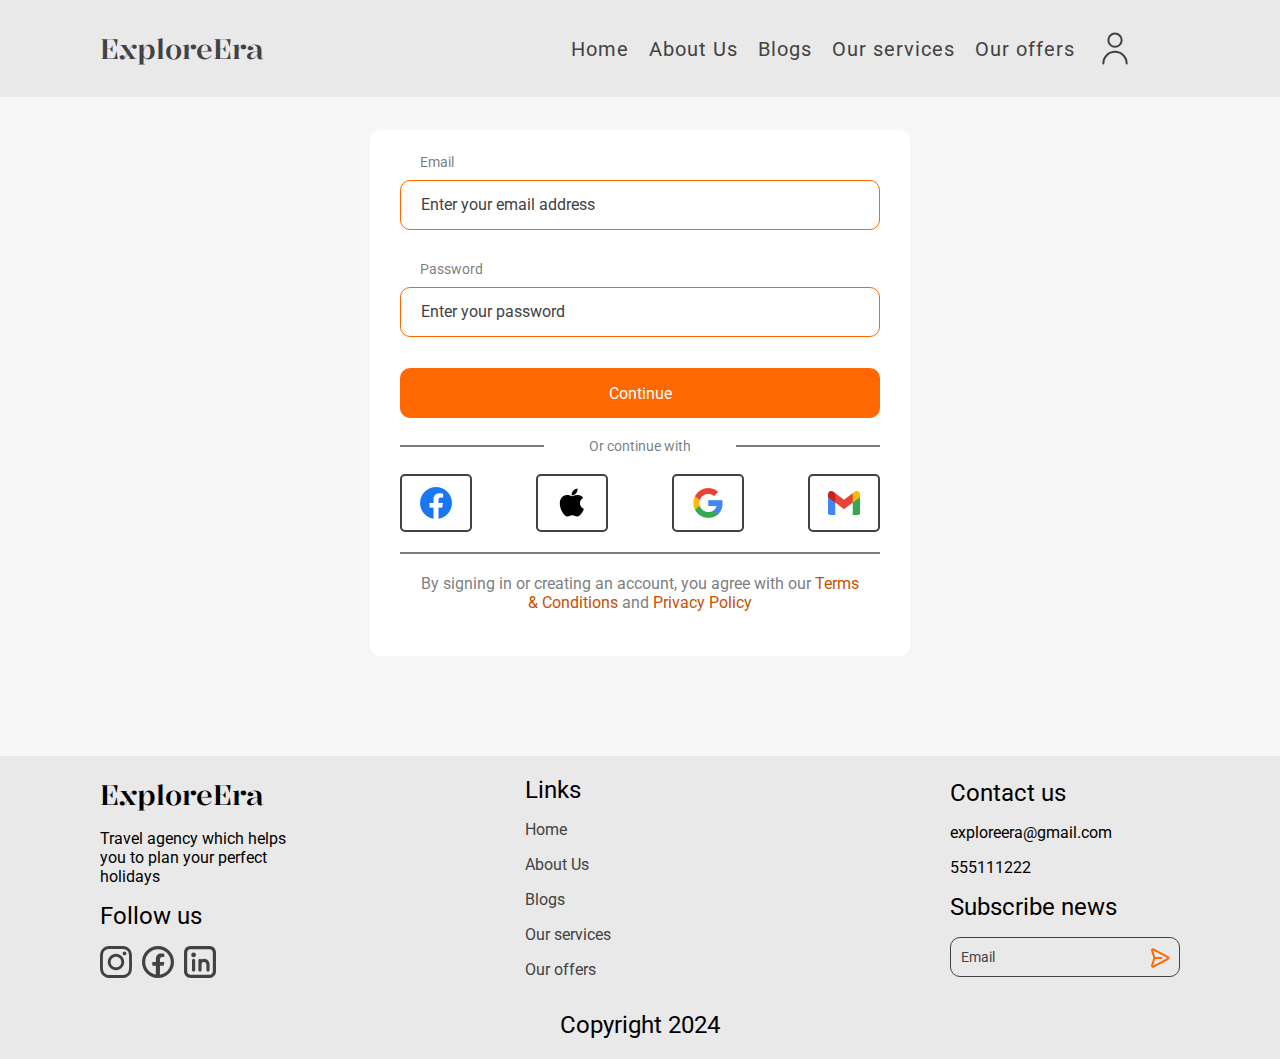
<file: pages/signIn.html>
<!DOCTYPE html>
<html lang="en">
  <head>
    <meta charset="UTF-8" />
    <meta name="viewport" content="width=device-width, initial-scale=1.0" />
    <title>ExploreEra</title>
    <meta name="description" content="Website to book flighs and hotels." />
    <meta
      name="keywords"
      content=" Book your flights and explore world with us."
    />
    <meta name="author" content="Guga Akopashvili" />
    <link rel="stylesheet" href="../styles/auth.css" />
    <link rel="stylesheet" href="../styles/matching.css" />
    <link rel="stylesheet" href="../styles/variables.css" />
    <script src="../javascript/auth.js" defer></script>
    <script src="../javascript/matching.js" defer></script>
  </head>
  <body>
    <header>
      <div class="header-div">
        <section class="header-intro">
          <a href="../index.html">
            <h1>ExploreEra</h1>
          </a>
          <img
            src="../images/Hamburger_LG.svg"
            alt="Hamburger Logo"
            class="hamburger-logo"
          />
        </section>
        <section class="navigation-section">
          <nav>
            <img
              src="../images/Close_LG.svg"
              alt="Close Hamburger Logo"
              class="close-logo"
            />
            <ul class="primary-menu">
              <li><a href="./signIn.html">Sign in</a></li>
              <li><a href="./signUp.html">Sing up</a></li>
              <li><a href="./signIn.html">Sing out</a></li>
            </ul>
            <ul class="secondary-menu">
              <li><a href="../index.html">Home</a></li>
              <li><a href="#">About Us</a></li>
              <li><a href="#">Blogs</a></li>
              <li><a href="./services.html">Our services</a></li>
              <li><a href="#">Our offers</a></li>
              <li>
                <img
                  src="../images/User_01.svg"
                  alt="User logo"
                  class="user-logo"
                />
              </li>
            </ul>
          </nav>
        </section>
      </div>
    </header>
    <main>
      <form>
        <label for="email">Email</label>
        <input type="text" id="email" placeholder="Enter your email address" />
        <p class="validation-p">Can't be empty</p>
        <label for="password">Password</label>
        <input
          type="password"
          id="password"
          placeholder="Enter your password"
        />
        <p class="validation-p">Can't be empty</p>
        <button class="authorization-button">Continue</button>
        <div class="horizontal-lines-div">
          <hr />
          <p>Or continue with</p>
          <hr />
        </div>
        <section class="continue-with-socials">
          <div>
            <img src="../images/facebook1.svg" alt="facebook" />
          </div>
          <div>
            <img src="../images/apple1.svg" alt="apple" />
          </div>
          <div>
            <img src="../images/google1.png" alt="google" />
          </div>
          <div>
            <img src="../images/mail1.png" alt="mail" />
          </div>
        </section>
        <div class="terms-condition">
          <p>
            By signing in or creating an account, you agree with our
            <span>Terms & Conditions</span>
            and
            <span>Privacy Policy</span>
          </p>
        </div>
      </form>
      <div class="terms-condition-modal">
        <div class="terms-modal-content">
          <section class="terms-section">
            <h2>Terms and conditions</h2>
            <p>
              Before you use our website or services, please carefully read the
              following Terms and Conditions. By accessing or using our
              platform, you agree to comply with and be bound by these terms. If
              you do not agree with any part of these terms, please do not use
              our services. Your privacy is important to us. Please review our
              Privacy Policy to understand how we collect, use, and disclose
              information about you. By using our services, you consent to our
              privacy practices.
            </p>
          </section>
          <section class="terms-section">
            <h2>Privacy policy</h2>
            <p>
              We may collect personal information, such as your name, email
              address, and other details, when you register an account, make a
              purchase, or interact with our services. We also automatically
              collect certain information, such as IP addresses, browser type,
              and usage patterns, through cookies and similar technologies. Our
              website may contain links to third-party websites or services.
            </p>
          </section>
          <button class="modal-button">I agree</button>
        </div>
      </div>
    </main>
    <footer>
      <section class="footer-container">
        <div class="footer-container-div">
          <h1>ExploreEra</h1>
          <p>Travel agency which helps you to plan your perfect holidays</p>
          <h2>Follow us</h2>
          <div class="footer-socials">
            <img src="../images/instagram2.svg" alt="instagram" />
            <img src="../images/facebook2.svg" alt="facebook" />
            <img src="../images/linkedin2.svg" alt="linkedin" />
          </div>
        </div>
        <div class="footer-container-div links-div secondary">
          <h2>Links</h2>
          <ul>
            <li><a a href="../pages/services.html">Home</a></li>
            <li><a href="#">About Us</a></li>
            <li><a href="#">Blogs</a></li>
            <li><a href="../pages/services.html">Our services</a></li>
            <li><a href="#">Our offers</a></li>
          </ul>
        </div>
        <div class="footer-container-div footer-last secondary">
          <div class="contact-us">
            <h2>Contact us</h2>
            <p>exploreera@gmail.com</p>
            <p>555111222</p>
          </div>
          <div class="subscribe-news">
            <h2>Subscribe news</h2>
            <input type="text" placeholder="Email" />
            <img src="../images/Paper_Plane.svg" alt="paper-plane" />
          </div>
        </div>
      </section>
      <section class="footer-copyright">
        <h2>Copyright 2024</h2>
      </section>
    </footer>
  </body>
</html>
</file>
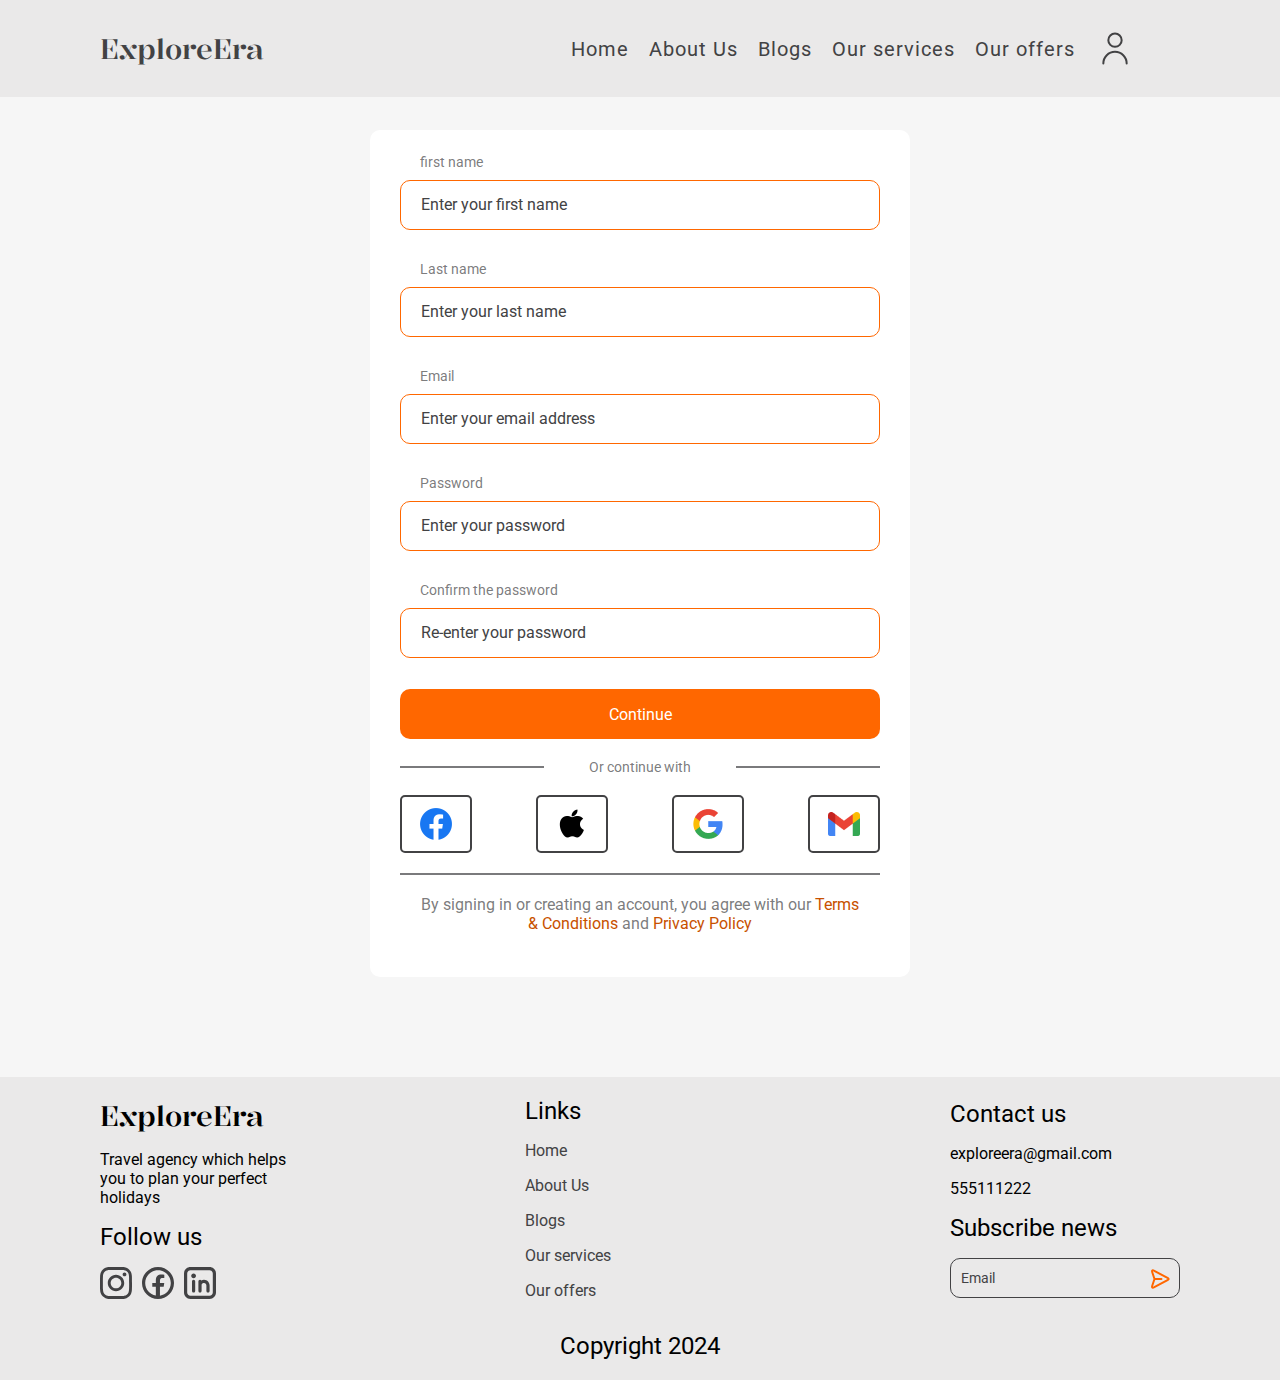
<file: pages/signUp.html>
<!DOCTYPE html>
<html lang="en">
  <head>
    <meta charset="UTF-8" />
    <meta name="viewport" content="width=device-width, initial-scale=1.0" />
    <title>ExploreEra</title>
    <meta name="description" content="Website to book flighs and hotels." />
    <meta
      name="keywords"
      content=" Book your flights and explore world with us."
    />
    <meta name="author" content="Guga Akopashvili" />
    <link rel="stylesheet" href="../styles/auth.css" />
    <link rel="stylesheet" href="../styles/matching.css" />
    <link rel="stylesheet" href="../styles/variables.css" />
    <script src="../javascript/auth.js" defer></script>
    <script src="../javascript/matching.js" defer></script>
  </head>
  <body>
    <header>
      <div class="header-div">
        <section class="header-intro">
          <a href="../index.html">
            <h1>ExploreEra</h1>
          </a>
          <img
            src="../images/Hamburger_LG.svg"
            alt="Hamburger Logo"
            class="hamburger-logo"
          />
        </section>
        <section class="navigation-section">
          <nav>
            <img
              src="../images/Close_LG.svg"
              alt="Close Hamburger Logo"
              class="close-logo"
            />
            <ul class="primary-menu">
              <li><a href="./signIn.html">Sign in</a></li>
              <li><a href="./signUp.html">Sing up</a></li>
              <li><a href="./signIn.html">Sing out</a></li>
            </ul>
            <ul class="secondary-menu">
              <li><a href="../index.htmll">Home</a></li>
              <li><a href="#">About Us</a></li>
              <li><a href="#">Blogs</a></li>
              <li><a href="./services.html">Our services</a></li>
              <li><a href="#">Our offers</a></li>
              <li>
                <img
                  src="../images/User_01.svg"
                  alt="User logo"
                  class="user-logo"
                />
              </li>
            </ul>
          </nav>
        </section>
      </div>
    </header>
    <main class="sign-up-form">
      <form>
        <label for="first-name">first name</label>
        <input
          type="text"
          id="first-name"
          placeholder="Enter your first name"
        />
        <p class="validation-p">Can't be empty</p>

        <label for="last-name">Last name</label>
        <input type="text" id="last-name" placeholder="Enter your last name" />
        <p class="validation-p">Can't be empty</p>

        <label for="email">Email</label>
        <input type="text" id="email" placeholder="Enter your email address" />
        <p class="validation-p">Can't be empty</p>

        <label for="password">Password</label>
        <input
          type="password"
          id="password"
          placeholder="Enter your password"
        />
        <p class="validation-p">Can't be empty</p>
        <label for="confirm-password">Confirm the password</label>
        <input
          type="password"
          id="confirm-password"
          placeholder="Re-enter your password"
        />
        <p class="validation-p">Can't be empty</p>
        <button class="authorization-button">Continue</button>
        <div class="horizontal-lines-div">
          <hr />
          <p>Or continue with</p>
          <hr />
        </div>
        <section class="continue-with-socials">
          <div>
            <img src="../images/facebook1.svg" alt="facebook" />
          </div>
          <div>
            <img src="../images/apple1.svg" alt="apple" />
          </div>
          <div>
            <img src="../images/google1.png" alt="google" />
          </div>
          <div>
            <img src="../images/mail1.png" alt="mail" />
          </div>
        </section>
        <div class="terms-condition">
          <p>
            By signing in or creating an account, you agree with our
            <span>Terms & Conditions</span>
            and
            <span>Privacy Policy</span>
          </p>
        </div>
      </form>
      <div class="terms-condition-modal">
        <div class="terms-modal-content">
          <section class="terms-section">
            <h2>Terms and conditions</h2>
            <p>
              Before you use our website or services, please carefully read the
              following Terms and Conditions. By accessing or using our
              platform, you agree to comply with and be bound by these terms. If
              you do not agree with any part of these terms, please do not use
              our services. Your privacy is important to us. Please review our
              Privacy Policy to understand how we collect, use, and disclose
              information about you. By using our services, you consent to our
              privacy practices.
            </p>
          </section>
          <section class="terms-section">
            <h2>Privacy policy</h2>
            <p>
              We may collect personal information, such as your name, email
              address, and other details, when you register an account, make a
              purchase, or interact with our services. We also automatically
              collect certain information, such as IP addresses, browser type,
              and usage patterns, through cookies and similar technologies. Our
              website may contain links to third-party websites or services.
            </p>
          </section>
          <button class="modal-button">I agree</button>
        </div>
      </div>
    </main>
    <footer>
      <section class="footer-container">
        <div class="footer-container-div">
          <h1>ExploreEra</h1>
          <p>Travel agency which helps you to plan your perfect holidays</p>
          <h2>Follow us</h2>
          <div class="footer-socials">
            <img src="../images/instagram2.svg" alt="instagram" />
            <img src="../images/facebook2.svg" alt="facebook" />
            <img src="../images/linkedin2.svg" alt="linkedin" />
          </div>
        </div>
        <div class="footer-container-div links-div secondary">
          <h2>Links</h2>
          <ul>
            <li><a href="../index.html">Home</a></li>
            <li><a href="#">About Us</a></li>
            <li><a href="#">Blogs</a></li>
            <li><a href="../pages/services.html">Our services</a></li>
            <li><a href="#">Our offers</a></li>
          </ul>
        </div>
        <div class="footer-container-div footer-last secondary">
          <div class="contact-us">
            <h2>Contact us</h2>
            <p>exploreera@gmail.com</p>
            <p>555111222</p>
          </div>
          <div class="subscribe-news">
            <h2>Subscribe news</h2>
            <input type="text" placeholder="Email" />
            <img src="../images/Paper_Plane.svg" alt="paper-plane" />
          </div>
        </div>
      </section>
      <section class="footer-copyright">
        <h2>Copyright 2024</h2>
      </section>
    </footer>
  </body>
</html>
</file>
<file: styles/auth.css>
@import url("https://fonts.googleapis.com/css2?family=Kalnia:wght@500&family=Roboto&display=swap");

main {
  padding: 130px 45px 100px;
  background: #f6f6f6;
  display: flex;
  flex-direction: column;
  align-items: center;
  justify-content: center;
  height: 100%;
}

form {
  padding: 24px 30px;
  display: flex;
  flex-direction: column;
  align-items: flex-start;
  justify-content: center;
  border-radius: 10px;
  background: white;
  width: 100%;
  max-width: 540px;
}

form label,
.validation-p {
  color: var(--gray-rgba);
  font-size: 0.875rem;
  padding: 0 20px 10px;
  font-weight: 400;
  font-family: Roboto;
}

.validation-p {
  visibility: hidden;
  color: red;
  margin-bottom: 10px;
  padding-bottom: 0;
}

input[type="text"],
input[type="password"] {
  width: 100%;
  max-width: 500px;
  height: 50px;
  padding: 10px 10px 10px 20px;
  margin-bottom: 5px;
  border-radius: 10px;
  border: 1px solid var(--orange-background);
  outline: none;
}

input[type="text"]::placeholder,
input[type="password"]::placeholder {
  font-size: 1rem;
  color: var(--text-color);
  opacity: 1;
}

button {
  width: 100%;
  max-width: 500px;
  height: 50px;
  border: none;
  color: white;
  font-size: 1rem;
  border-radius: 10px;
  background: var(--orange-background);
}

.horizontal-lines-div {
  width: 100%;
  display: flex;
  align-items: center;
  justify-content: space-between;
  margin: 20px 0;
}

.horizontal-lines-div p {
  font-size: 0.875rem;
  color: var(--gray-rgba);
}

form hr {
  width: 30%;
  max-width: 500px;
  border: 1px solid var(--gray-rgba);
}

.continue-with-socials {
  display: flex;
  align-items: center;
  justify-content: space-between;
  width: 100%;
  max-width: 600px;
  padding-bottom: 20px;
  border-bottom: 2px solid var(--gray-rgba);
}

.continue-with-socials div {
  width: 15%;
  height: 58px;
  border: 2px solid var(--text-color);
  display: flex;
  align-items: center;
  justify-content: center;
  border-radius: 5px;
}

.continue-with-socials img {
  padding: 10px;
}

.continue-with-socials:first-child {
  padding-top: 50px;
}

.terms-condition {
  padding: 20px 1em;
  width: 100%;
  display: flex;
  align-items: center;
  justify-content: center;
  text-align: center;
  color: var(--gray-rgba);
}

.terms-condition span {
  color: var(--orange-dark);
}

.terms-condition-modal {
  display: none;
  position: fixed;
  z-index: 11;
  left: 0;
  top: 0;
  width: 100%;
  height: 100%;
  background-color: var(--dark-background);
  padding: var(--mobile-padding);
  align-items: center;
  justify-content: center;
}

.terms-modal-content {
  border-radius: 15px;
  padding: 50px 40px;
  max-width: 620px;
  background: white;
  display: flex;
  flex-direction: column;
  align-items: center;
  text-align: left;
}

.terms-section {
  display: flex;
  flex-direction: column;
  align-items: center;
  gap: 12px;
  margin-bottom: 40px;
}
</file>
<file: styles/matching.css>
@import url("https://fonts.googleapis.com/css2?family=Kalnia:wght@500&family=Roboto&display=swap");

* {
  margin: 0;
  padding: 0;
  box-sizing: border-box;
  list-style: none;
  text-decoration: none;
  font-family: Roboto, sans-serif;
  font-weight: 400;
}

body {
  height: 100vh;
  display: flex;
  flex-direction: column;
}

.header-div {
  width: 100%;
  padding: var(--mobile-padding);
  position: fixed;
  display: flex;
  justify-content: space-between;
  background: var(--background);
  z-index: 10;
}

.header-intro {
  width: 100%;
  display: flex;
  justify-content: space-between;
  position: relative;
  align-items: center;
}

.navigation-section {
  padding: var(--mobile-padding);
  background: transparent;
}

nav {
  background: white;
  border-radius: 15px;
  box-shadow: 1px 1px 10px var(--dark-background);
}

h1 {
  font-family: Kalnia, sans-serif;
  font-weight: 500;
  font-size: 1.75rem;
}

button,
.user-logo,
.close-logo,
.hamburger-logo,
.terms-condition span {
  cursor: pointer;
}

/* .header-div {
  position: relative;
} */

.header-intro a {
  color: var(--text-color);
}

.user-logo {
  display: none;
}

.navigation-section {
  display: none;
  position: absolute;
  z-index: 5;
  right: 0;
  top: 8px;
  overflow: hidden;
  width: auto;
  border-radius: 12px;
}

.close-logo {
  position: absolute;
  right: 0.7em;
  top: 0.7em;
  width: 24px;
  height: 24px;
}

nav {
  position: relative;
  display: flex;
  flex-direction: column;
  padding: 20px 60px 20px 48px;
}

nav ul {
  display: flex;
  flex-direction: column;
  align-items: flex-start;
  letter-spacing: 0.0625rem;
  font-size: 1.25rem;
  gap: 1em;
}

.primary-menu {
  padding-bottom: 1em;
  border-bottom: 1px solid var(--text-color);
}

.secondary-menu {
  padding-top: 1em;
}

nav ul li a {
  color: var(--text-color);
}

footer {
  padding: 30px 45px;
  background: var(--background);
}

.footer-container-div * {
  margin-bottom: 16px;
}

.footer-socials {
  display: flex;
  gap: 10px;
  margin: 0;
}

.footer-container-div p {
  width: 220px;
}

.subscribe-news {
  position: relative;
}

.subscribe-news img {
  position: absolute;
  top: 48px;
  left: 190px;
  z-index: 1;
}

.arrow-right {
  rotate: 180deg;
}

footer input[type="text"] {
  width: 230px;
  height: 40px;
  padding: 10px 10px;
  margin-bottom: 0;
  border-radius: 10px;
  border: 1px solid var(--text-color);
  background: transparent;
  font-size: 14px;
}

footer input[type="text"]::placeholder {
  font-size: 14px;
}

.footer-copyright {
  padding-top: 1em;
  display: flex;
  align-items: center;
  justify-content: center;
}

footer ul li a {
  color: var(--text-color);
}

button:hover,
.view-deal-button:hover {
  background: var(--orange-dark);
  color: white;
}

.secondary-menu li a:hover {
  color: var(--orange-dark);
}

.primary-menu li a:hover {
  color: var(--orange-background);
}

.user-logo:hover {
  filter: invert(42%) sepia(92%) saturate(4799%) hue-rotate(20deg)
    brightness(93%) contrast(105%);
}

@media screen and (min-width: 601px) {
  .header-div {
    padding: var(--tablet-padding);
  }

  .footer-container {
    display: flex;
    flex-wrap: wrap;
    justify-content: space-between;
    text-align: left;
  }

  .links-div {
    width: 200px;
  }

  .footer-container-div p {
    width: 280px;
  }

  .footer-last {
    width: 100%;
    display: flex;
    justify-content: space-between;
  }
}

@media screen and (min-width: 1025px) {
  header {
    padding: 0;
  }

  .header-div {
    padding: var(--desktop-padding);
  }

  .hamburger-logo,
  .close-logo {
    display: none;
  }

  .header-intro {
    width: auto;
    flex: 0 0 20;
  }

  .user-logo {
    display: block;
  }

  .header-div {
    display: flex;
    justify-content: space-between;
    align-items: center;
  }

  .navigation-section {
    display: block;
    position: static;
    background: transparent;
    overflow: visible;
  }

  .primary-menu {
    display: none;
    position: absolute;
    width: 200px;
    right: 0em;
    top: 3em;
    border: none;
    background: white;
    padding: 1em;
    flex-direction: column;
    align-items: flex-start;
    text-align: left;
    border-radius: 10px;
    gap: 0.5em;
  }

  .primary-menu li {
    width: 100%;
    border-bottom: 1px solid var(--orange-background);
    padding-bottom: 0.5em;
  }

  .secondary-menu {
    padding-top: 0;
    /* font-size: 1.15rem; */
  }

  nav {
    padding: 0;
    background: transparent;
    border-radius: 0;
    box-shadow: none;
  }

  nav ul {
    display: flex;
    flex-direction: row;
    align-items: center;
    justify-content: center;
    text-align: center;
    font-weight: 400;
  }

  footer {
    padding: var(--desktop-padding);
  }

  .footer-container-div p {
    width: 200px;
  }

  .footer-container {
    width: 100%;
    display: flex;
    flex-wrap: nowrap;
    justify-content: space-between;
    text-align: left;
  }

  .footer-last {
    width: auto;
    display: flex;
    flex-direction: column;
    justify-content: center;
  }

  .contact-us {
    margin: 0;
  }
}
</file>
<file: styles/variables.css>
:root {
  --orange-background: #ff6700;
  --orange-dark: #c85100;
  --background: #eae9e9;
  --service-background: #f6f6f6;
  --selection-background: #fff6f0;
  --gray-rgba: rgba(66, 66, 68, 0.7);
  --dark-background: rgba(0, 0, 0, 0.4);
  --text-color: #424244;

  --mobile-padding: 8px 45px;
  --tablet-padding: 10px 45px;
  --desktop-padding: 20px 100px;
}
</file>
